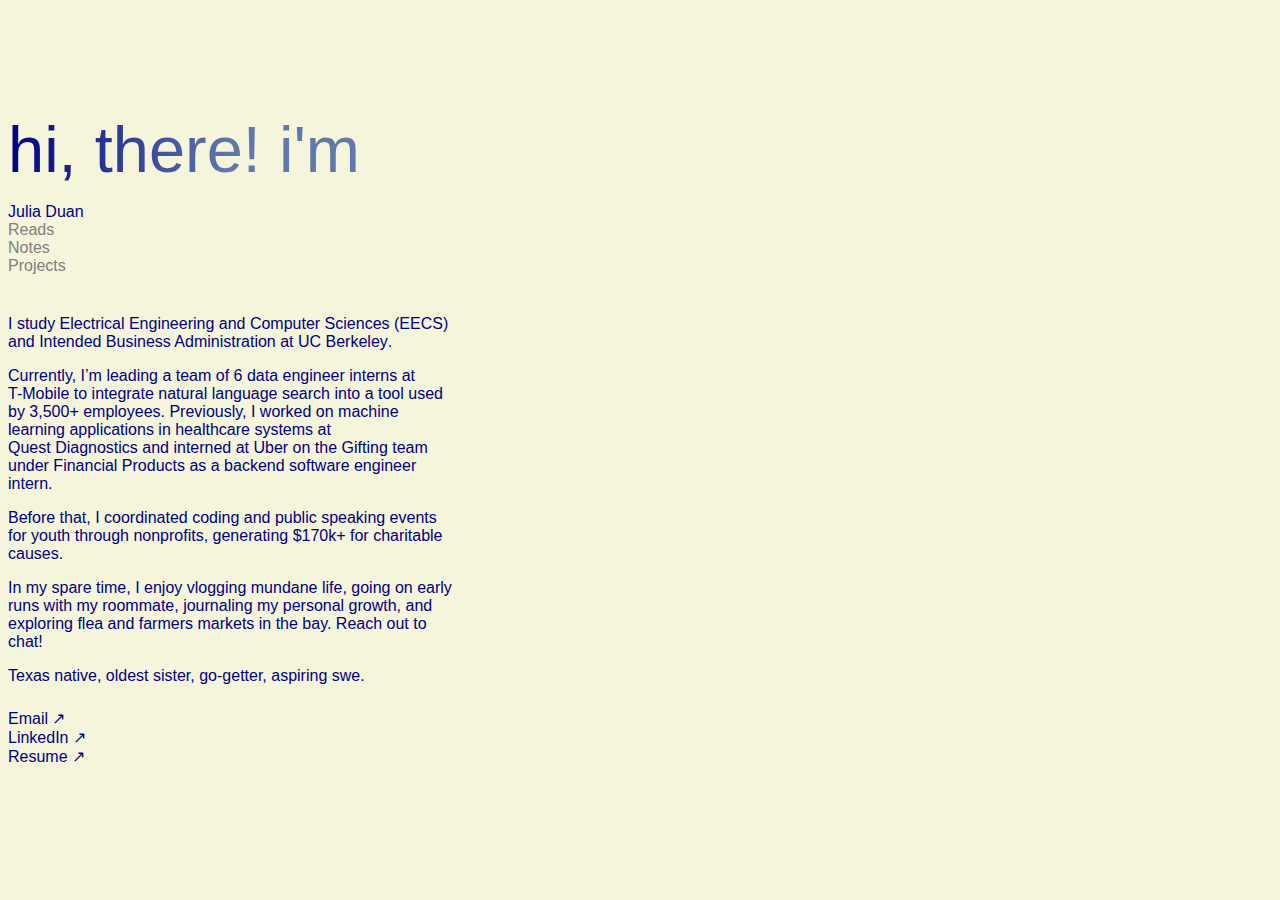
<file: index.html>
<!DOCTYPE html>
<html lang="en">
<head>
    <meta charset="UTF-8">
    <meta name="viewport" content="width=device-width, initial-scale=1.0">
    <title>Julia Duan</title>
    <meta name="viewport" content="width=device-width, initial-scale=1.0">
    <link href="https://cdn.jsdelivr.net/npm/bootstrap@5.3.2/dist/css/bootstrap.min.css" rel="stylesheet" integrity="sha384-T3c6CoIi6uLrA9TneNEoa7RxnatzjcDSCmG1MXxSR1GAsXEV/Dwwykc2MPK8M2HN" crossorigin="anonymous">
    <link rel="stylesheet" href="site.css" type="text/css">
</head>
<body class="container">
    <header>
        <div class="gradient-title display-4 fw-bolder">hi, there! i'm</div>
        <nav class="row fw-bolder">
            <div class="col text-start"><a href="index.html">Julia Duan</a></div>
            <div class="col text-center"><a href="reads.html" class="hover">Reads</a></div>
            <div class="col text-center"><a href="notes.html" class="hover">Notes</a></div>
            <div class="col text-end"><a href="projects.html" class="hover">Projects</a></div>
        </nav>
    </header>
    <main class="small">
        <div>
            <p>I study Electrical Engineering and Computer Sciences (EECS) and Intended Business Administration at <a href="https://engineering.berkeley.edu/" class="hover fw-bolder" target="_blank">UC Berkeley</a>.</p>
            <p>Currently, I’m leading a team of 6 data engineer interns at <a href="https://www.t-mobile.com/" class="hover fw-bolder" target="_blank">T-Mobile</a> to integrate natural language search into a tool used by 3,500+ employees.
                Previously, I worked on machine learning applications in healthcare systems at <a href="https://www.questdiagnostics.com/" class="hover fw-bolder" target="_blank">Quest Diagnostics</a> and
                interned at <a href="https://www.uber.com/" class="hover fw-bolder" target="_blank">Uber</a> on the Gifting team under Financial Products as a backend software engineer intern.</p>
            <p>Before that, I coordinated <a href="https://fortworthreport.org/2022/08/02/loading-the-future-two-senior-girls-start-coding-program-for-north-texas-students/" class="hover fw-bolder" target="_blank">coding</a> and <a href="https://www.bethelightyouth.org/" class="hover fw-bolder" target="_blank">public speaking</a> events for youth through nonprofits, generating $170k+ for charitable causes.</p>
            <p>In my spare time, I enjoy vlogging mundane life, going on early runs with my roommate, journaling my personal growth, and exploring flea and farmers markets in the bay. Reach out to chat!</p>
            <p>Texas native, oldest sister, go-getter, aspiring swe.</p>
        </div>
    </main>
    <footer class="text-center"> <!--review-->
        <nav class="row fw-bolder">
            <div class="col text-start"><a href="mailto: juliaduan@berkeley.edu" class="hover">Email ↗</a></div>
            <div class="col text-center"><a href="https://www.linkedin.com/in/julia-duan-000a891bb/" class="hover" target="_blank">LinkedIn ↗</a></div>
            <div class="col text-end"><a href="https://drive.google.com/file/d/1aeH0Bd5tT3vXgPD-IQNUHq6Z9VsoWNG0/view?usp=sharing" class="hover" target="_blank">Resume ↗</a></div>
        </nav>
    </footer>
    <script src="https://cdn.jsdelivr.net/npm/bootstrap@5.3.2/dist/js/bootstrap.bundle.min.js" integrity="sha384-C6RzsynM9kWDrMNeT87bh95OGNyZPhcTNXj1NW7RuBCsyN/o0jlpcV8Qyq46cDfL" crossorigin="anonymous"></script>
</body>
</html>
</file>
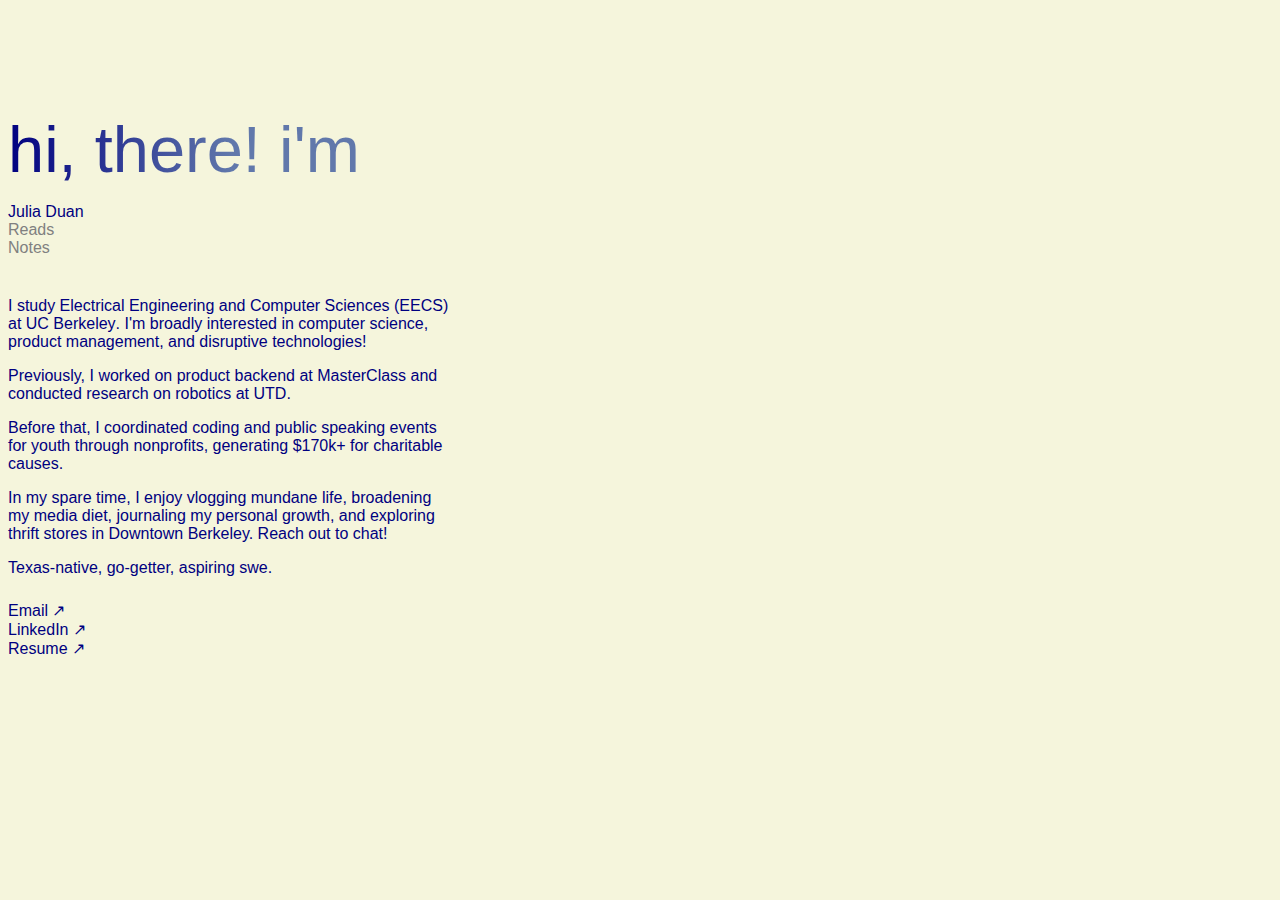
<file: homepage.html>
<!DOCTYPE html>
<html lang="en">
<head>
    <meta charset="UTF-8">
    <meta name="viewport" content="width=device-width, initial-scale=1.0">
    <title>Julia Duan</title>
    <meta name="viewport" content="width=device-width, initial-scale=1.0">
    <link href="https://cdn.jsdelivr.net/npm/bootstrap@5.3.2/dist/css/bootstrap.min.css" rel="stylesheet" integrity="sha384-T3c6CoIi6uLrA9TneNEoa7RxnatzjcDSCmG1MXxSR1GAsXEV/Dwwykc2MPK8M2HN" crossorigin="anonymous">
    <link rel="stylesheet" href="site.css" type="text/css">
</head>
<body class="container">
    <header>
        <div class="gradient-title display-4 fw-bolder">hi, there! i'm</div>
        <nav class="row fw-bolder">
            <div class="col text-start"><a href="homepage.html">Julia Duan</a></div>
            <div class="col text-center"><a href="reads.html" class="hover">Reads</a></div>
            <div class="col text-end"><a href="notes.html" class="hover">Notes</a></div>
            <!--<div class="col text-end"><a href="press.html" class="hover">Press</a></div>-->
        </nav>
    </header>
    <main class="small">
        <div>
            <p>I study Electrical Engineering and Computer Sciences (EECS) at <a href="https://engineering.berkeley.edu/" class="hover fw-bolder" target="_blank">UC Berkeley</a>. I'm broadly interested in computer science, product management, and disruptive technologies!</p>
            <p>Previously, I worked on product backend at <a href="https://www.masterclass.com/" class="hover fw-bolder" target="_blank">MasterClass</a> and conducted research on robotics at <a href="https://www.utdallas.edu/" class="hover fw-bolder" target="_blank">UTD</a>.</p>
            <p>Before that, I coordinated <a href="https://thefutureofcode.wixsite.com/t-f-c" class="hover fw-bolder" target="_blank">coding</a> and <a href="https://www.bethelightyouth.org/" class="hover fw-bolder" target="_blank">public speaking</a> events for youth through nonprofits, generating $170k+ for charitable causes.</p>
            <p>In my spare time, I enjoy vlogging mundane life, broadening my media diet, journaling my personal growth, and exploring thrift stores in Downtown Berkeley. Reach out to chat!</p>
            <p>Texas-native, go-getter, aspiring swe.</p>
        </div>
    </main>
    <footer class="text-center"> <!--review-->
        <nav class="row fw-bolder">
            <div class="col text-start"><a href="mailto: juliaduan@berkeley.edu" class="hover">Email ↗</a></div>
            <div class="col text-center"><a href="https://www.linkedin.com/in/julia-duan-000a891bb/" class="hover" target="_blank">LinkedIn ↗</a></div>
            <div class="col text-end"><a href="https://github.com/julia-duan/resume/blob/main/Julia-Duan-Resume.pdf" class="hover" target="_blank">Resume ↗</a></div>
        </nav>
    </footer>
    <script src="https://cdn.jsdelivr.net/npm/bootstrap@5.3.2/dist/js/bootstrap.bundle.min.js" integrity="sha384-C6RzsynM9kWDrMNeT87bh95OGNyZPhcTNXj1NW7RuBCsyN/o0jlpcV8Qyq46cDfL" crossorigin="anonymous"></script>
</body>
</html>
</file>
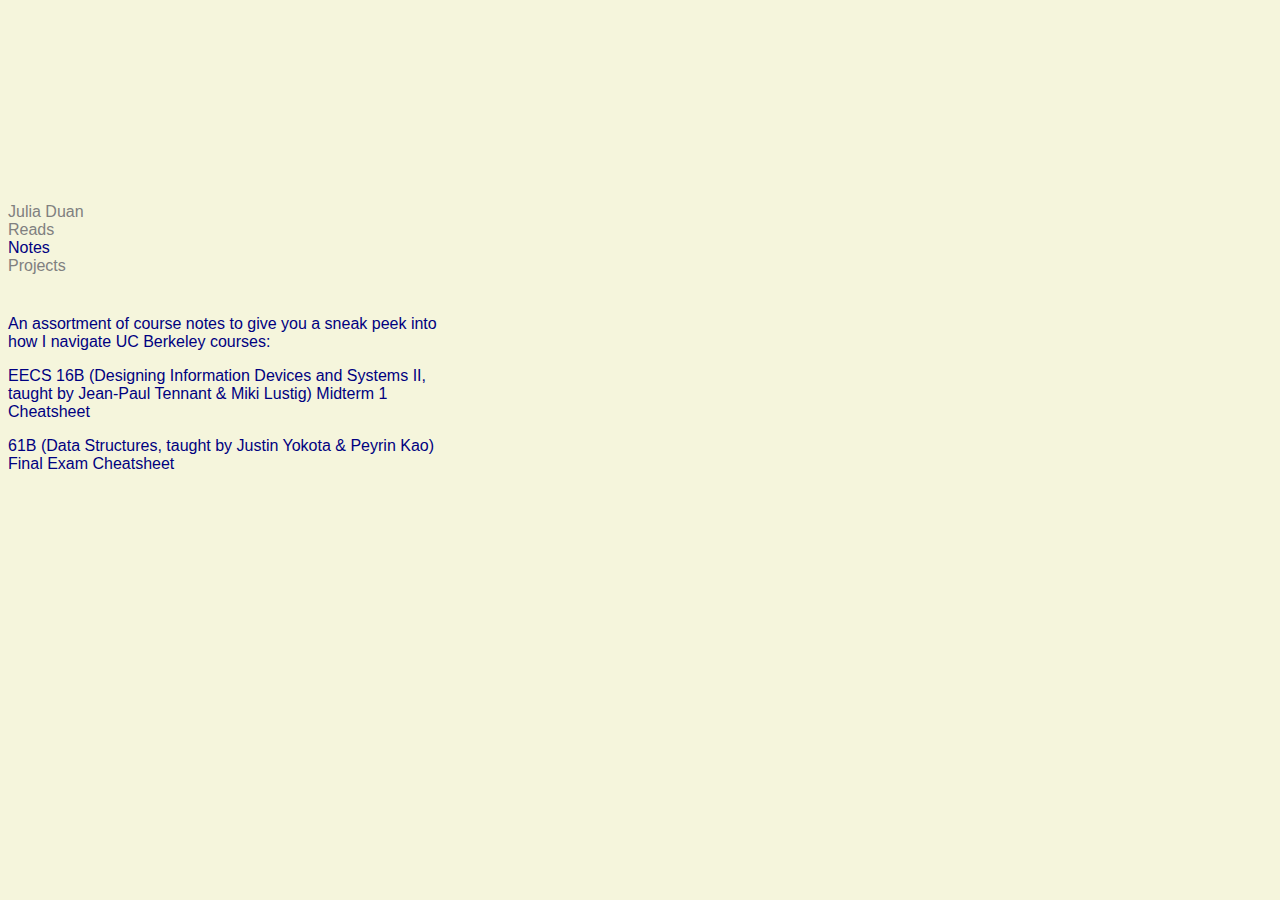
<file: notes.html>
<!DOCTYPE html>
<html lang="en">
<head>
    <meta charset="UTF-8">
    <meta name="viewport" content="width=device-width, initial-scale=1.0">
    <title>Julia Duan</title>
    <meta name="viewport" content="width=device-width, initial-scale=1.0">
    <link href="https://cdn.jsdelivr.net/npm/bootstrap@5.3.2/dist/css/bootstrap.min.css" rel="stylesheet" integrity="sha384-T3c6CoIi6uLrA9TneNEoa7RxnatzjcDSCmG1MXxSR1GAsXEV/Dwwykc2MPK8M2HN" crossorigin="anonymous">
    <link rel="stylesheet" href="site.css" type="text/css">
    <style>
        .gradient-title {
            visibility: hidden;
        }
    </style>
</head>
<body class="container">
    <header>
        <div class="gradient-title display-4 fw-bold">hi, there! i'm</div>
        <nav class="row fw-bolder">
            <div class="col text-start"><a href="index.html" class="hover">Julia Duan</a></div>
            <div class="col text-center"><a href="reads.html" class="hover">Reads</a></div>
            <div class="col text-center"><a href="notes.html">Notes</a></div>
            <div class="col text-end"><a href="projects.html" class="hover">Projects</a></div>
        </nav>
    </header>
    <main class="small">
        <div>
            <p>An assortment of course notes to give you a sneak peek into how I navigate UC Berkeley courses:</p>
            <p><a href="https://drive.google.com/file/d/1JjOHgsmzsIz2LJULQ4aLic7a0BcgbtTY/view?usp=sharing" class="hover fw-bolder" target="_blank">
                EECS 16B (Designing Information Devices and Systems II, taught by Jean-Paul Tennant & Miki Lustig) Midterm 1 Cheatsheet</a></p>
            <p><a href="https://drive.google.com/file/d/11gMD8KKpcz5wHXyp8OnOROL4gLs3wDiI/view?usp=sharing" class="hover fw-bolder" target="_blank">
                61B (Data Structures, taught by Justin Yokota & Peyrin Kao) Final Exam Cheatsheet</a></p>
        </div>
    </main>
    <script src="https://cdn.jsdelivr.net/npm/bootstrap@5.3.2/dist/js/bootstrap.bundle.min.js" integrity="sha384-C6RzsynM9kWDrMNeT87bh95OGNyZPhcTNXj1NW7RuBCsyN/o0jlpcV8Qyq46cDfL" crossorigin="anonymous"></script>
</body>
</html>
</file>
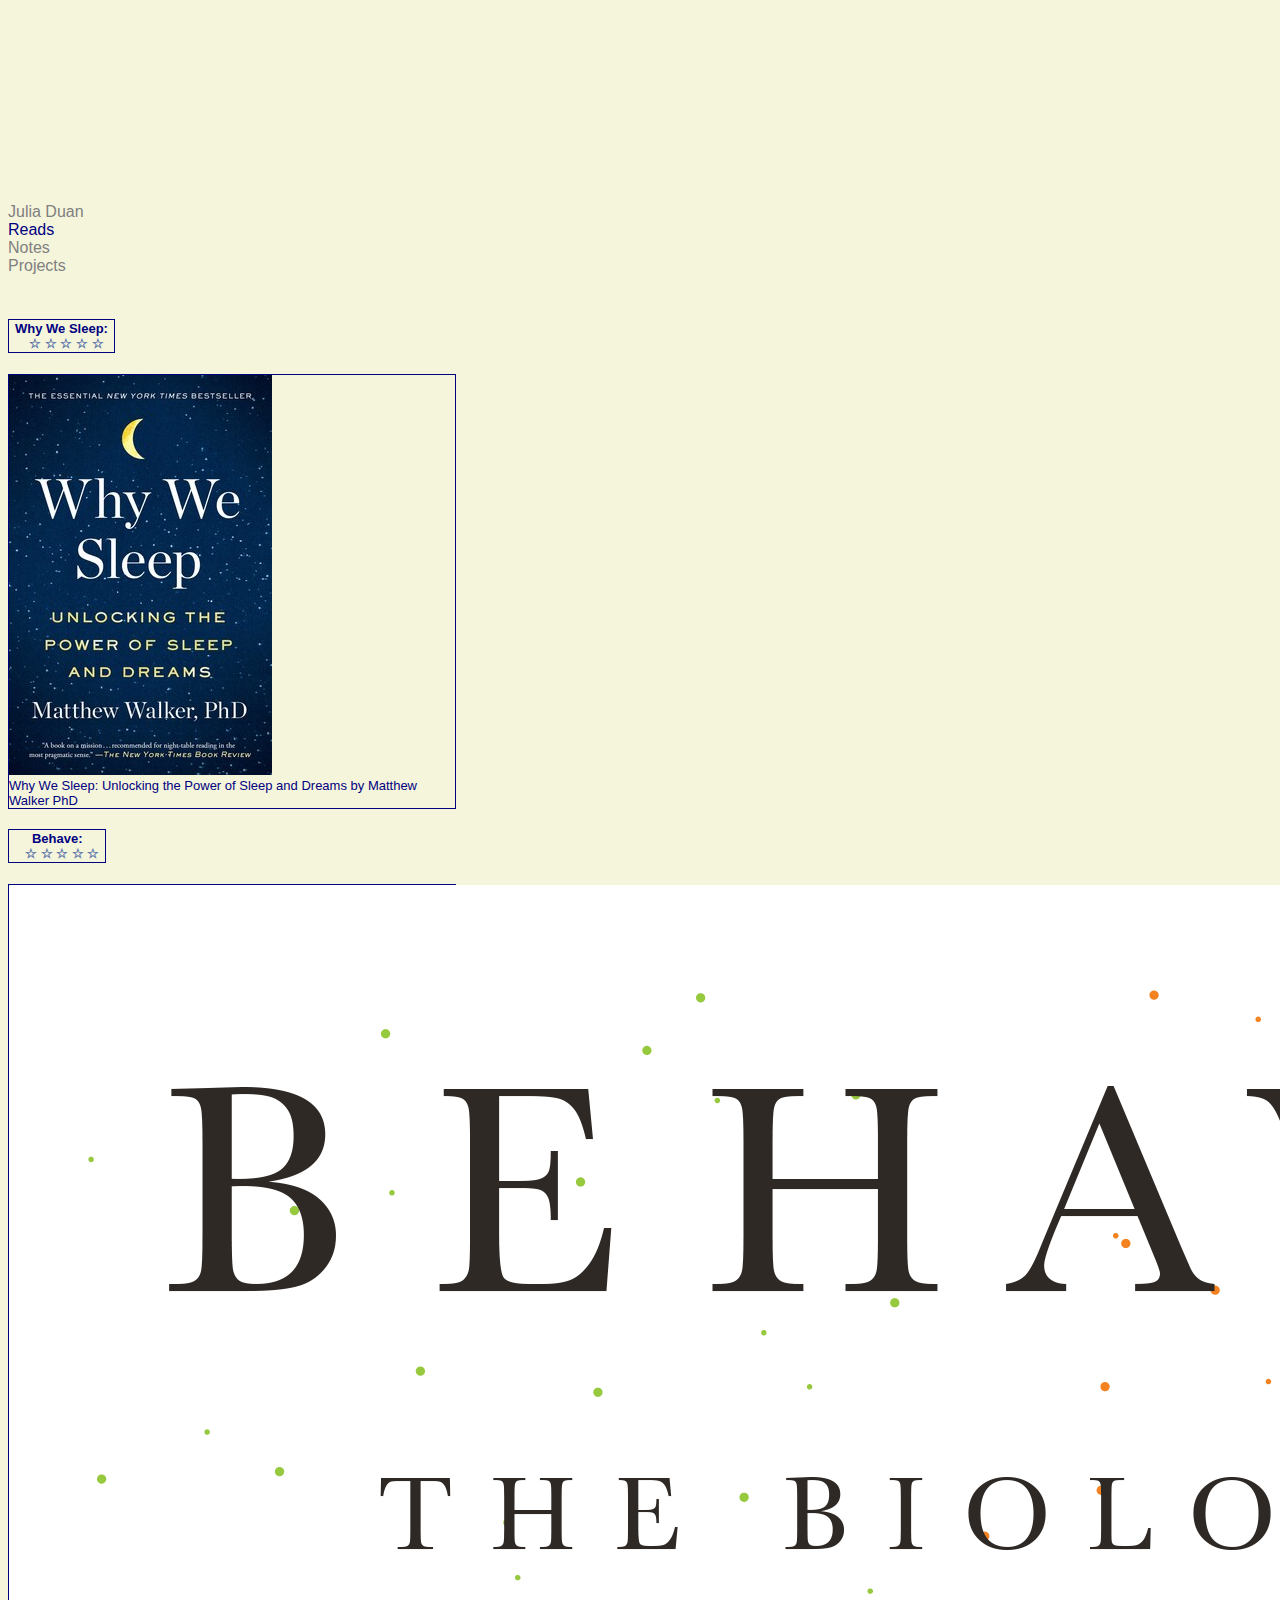
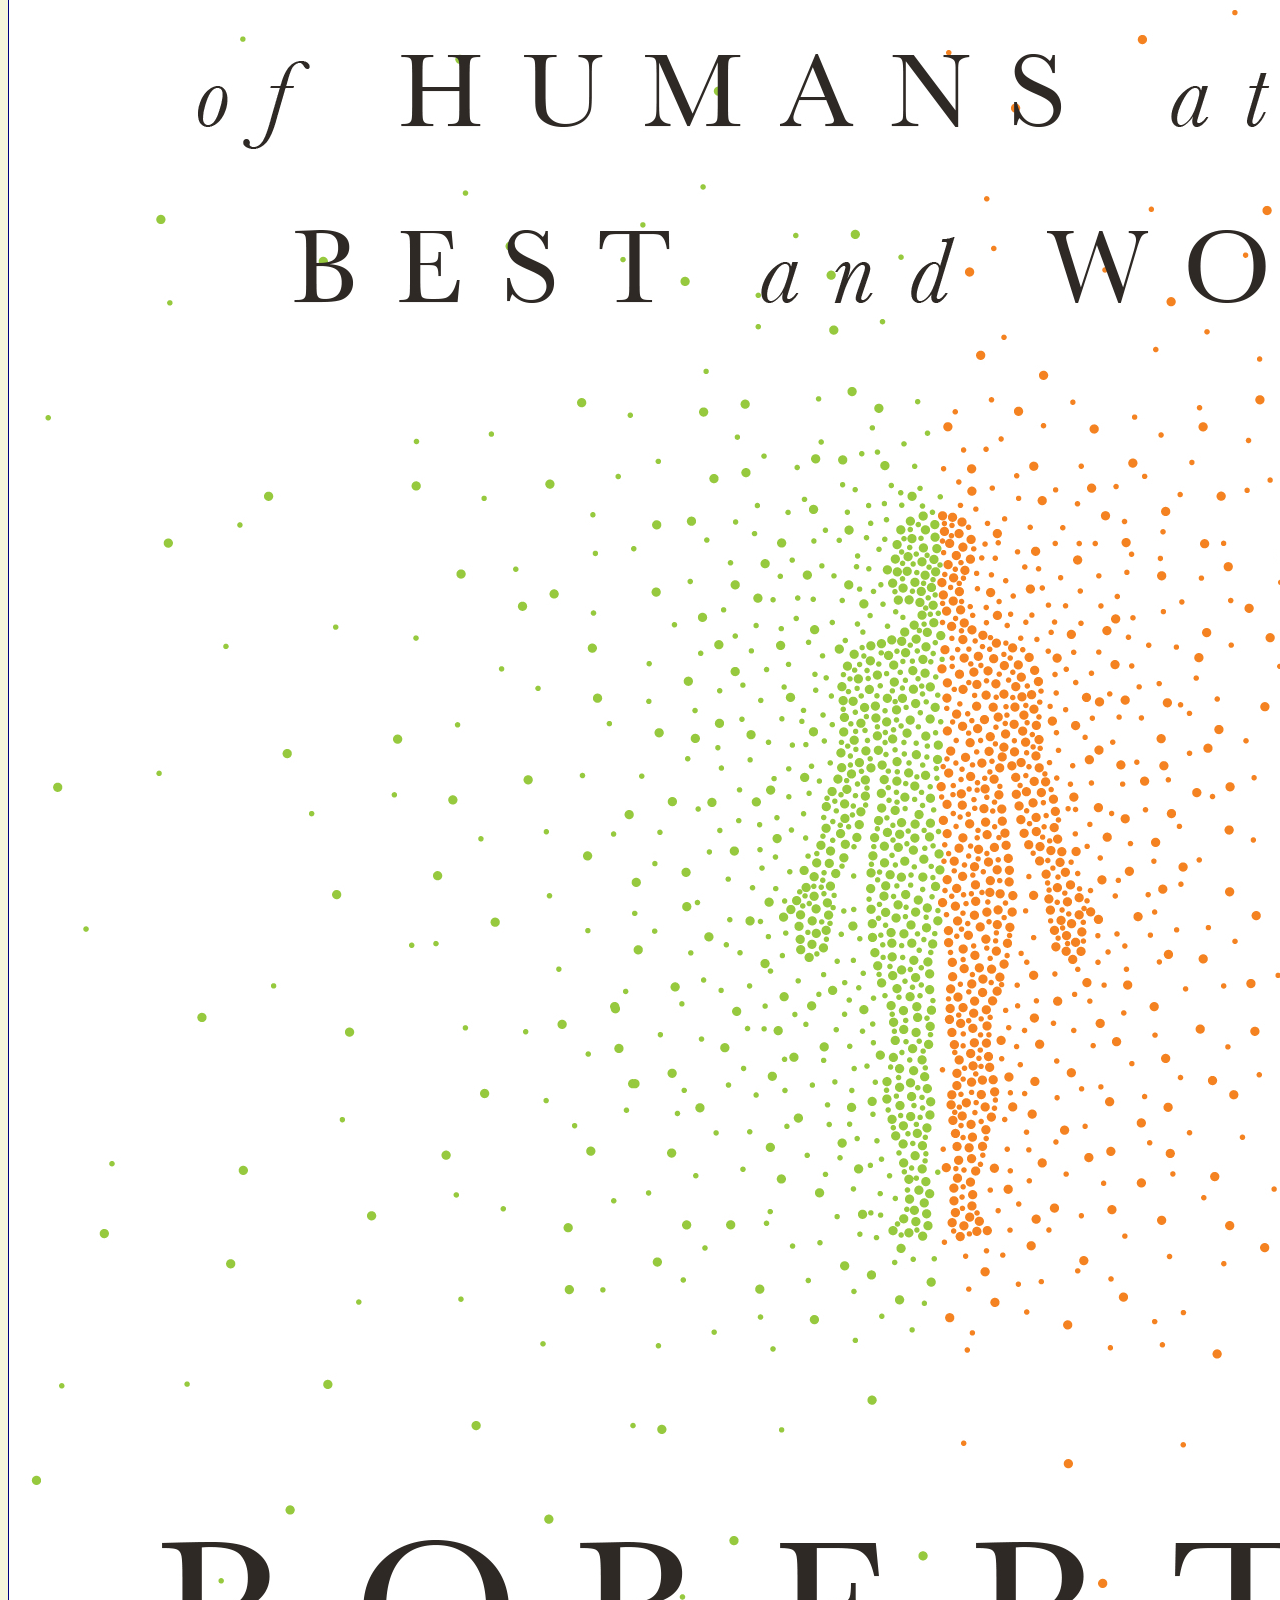
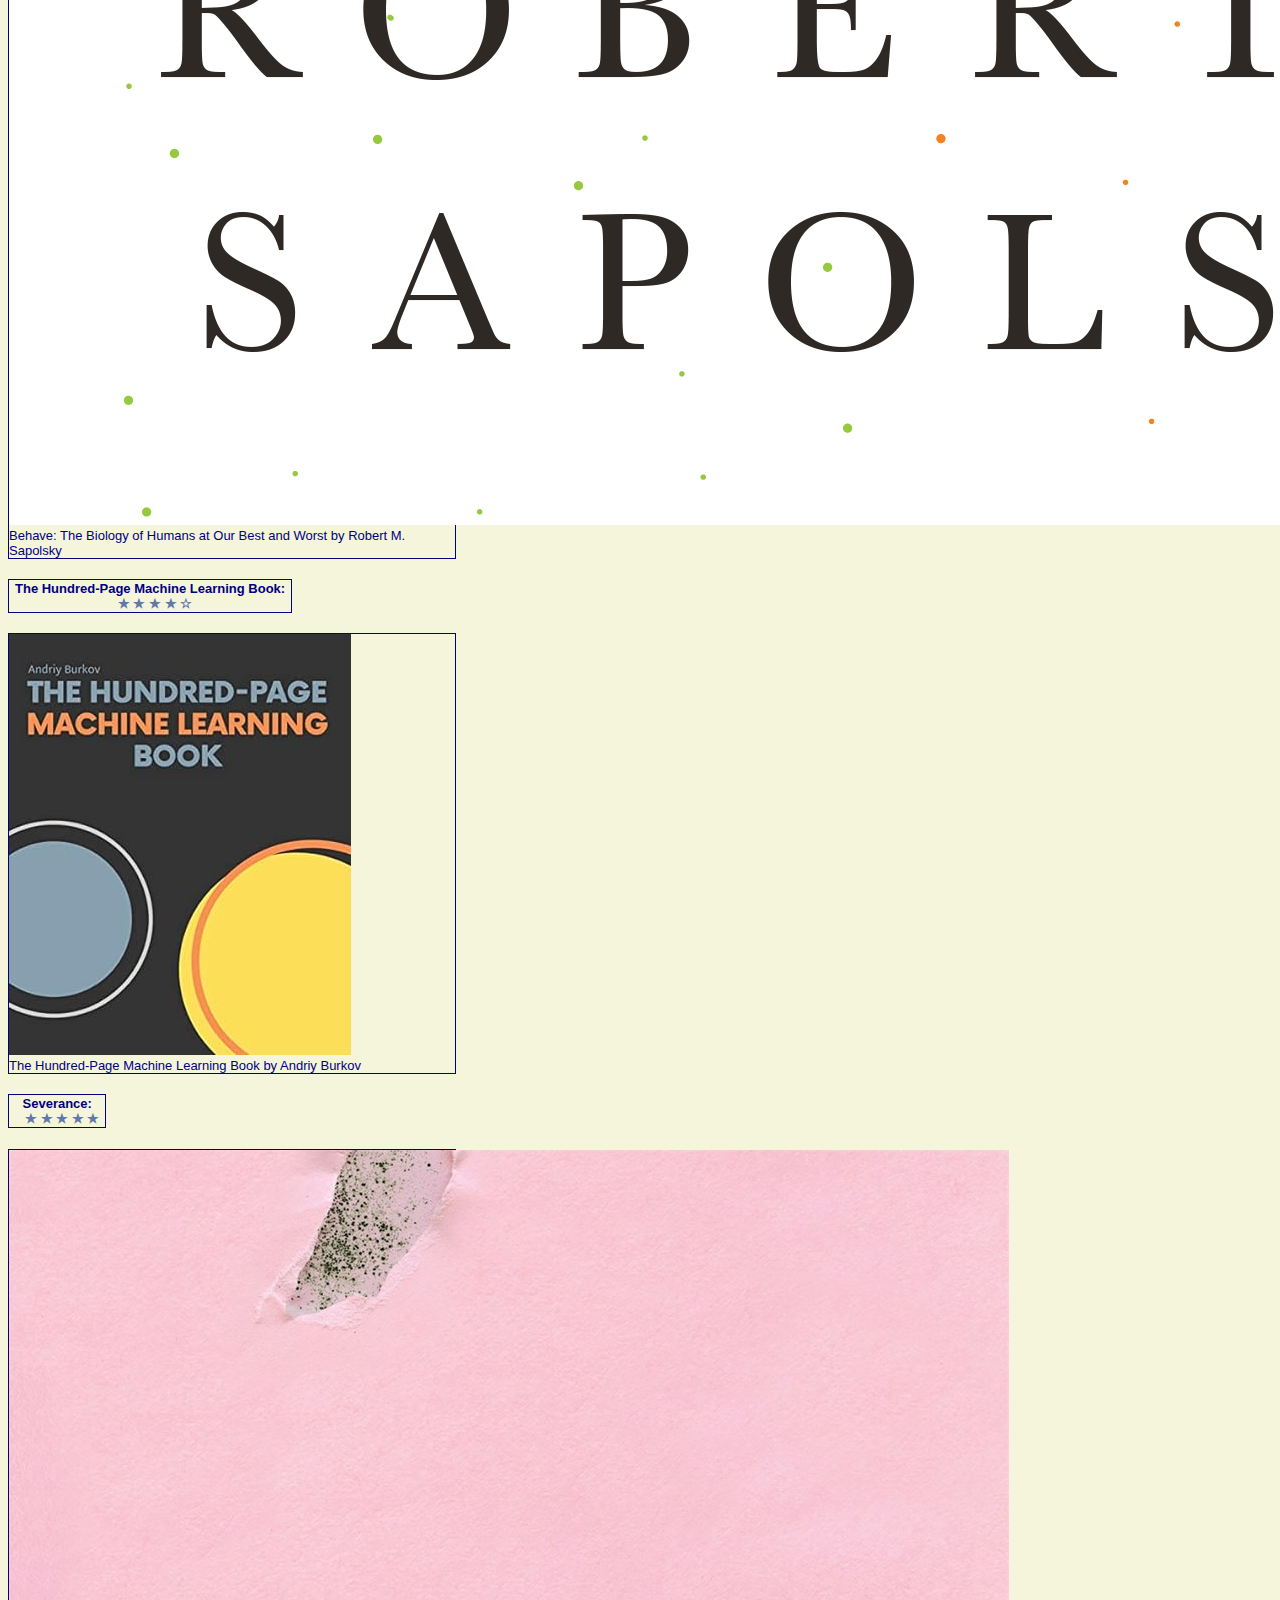
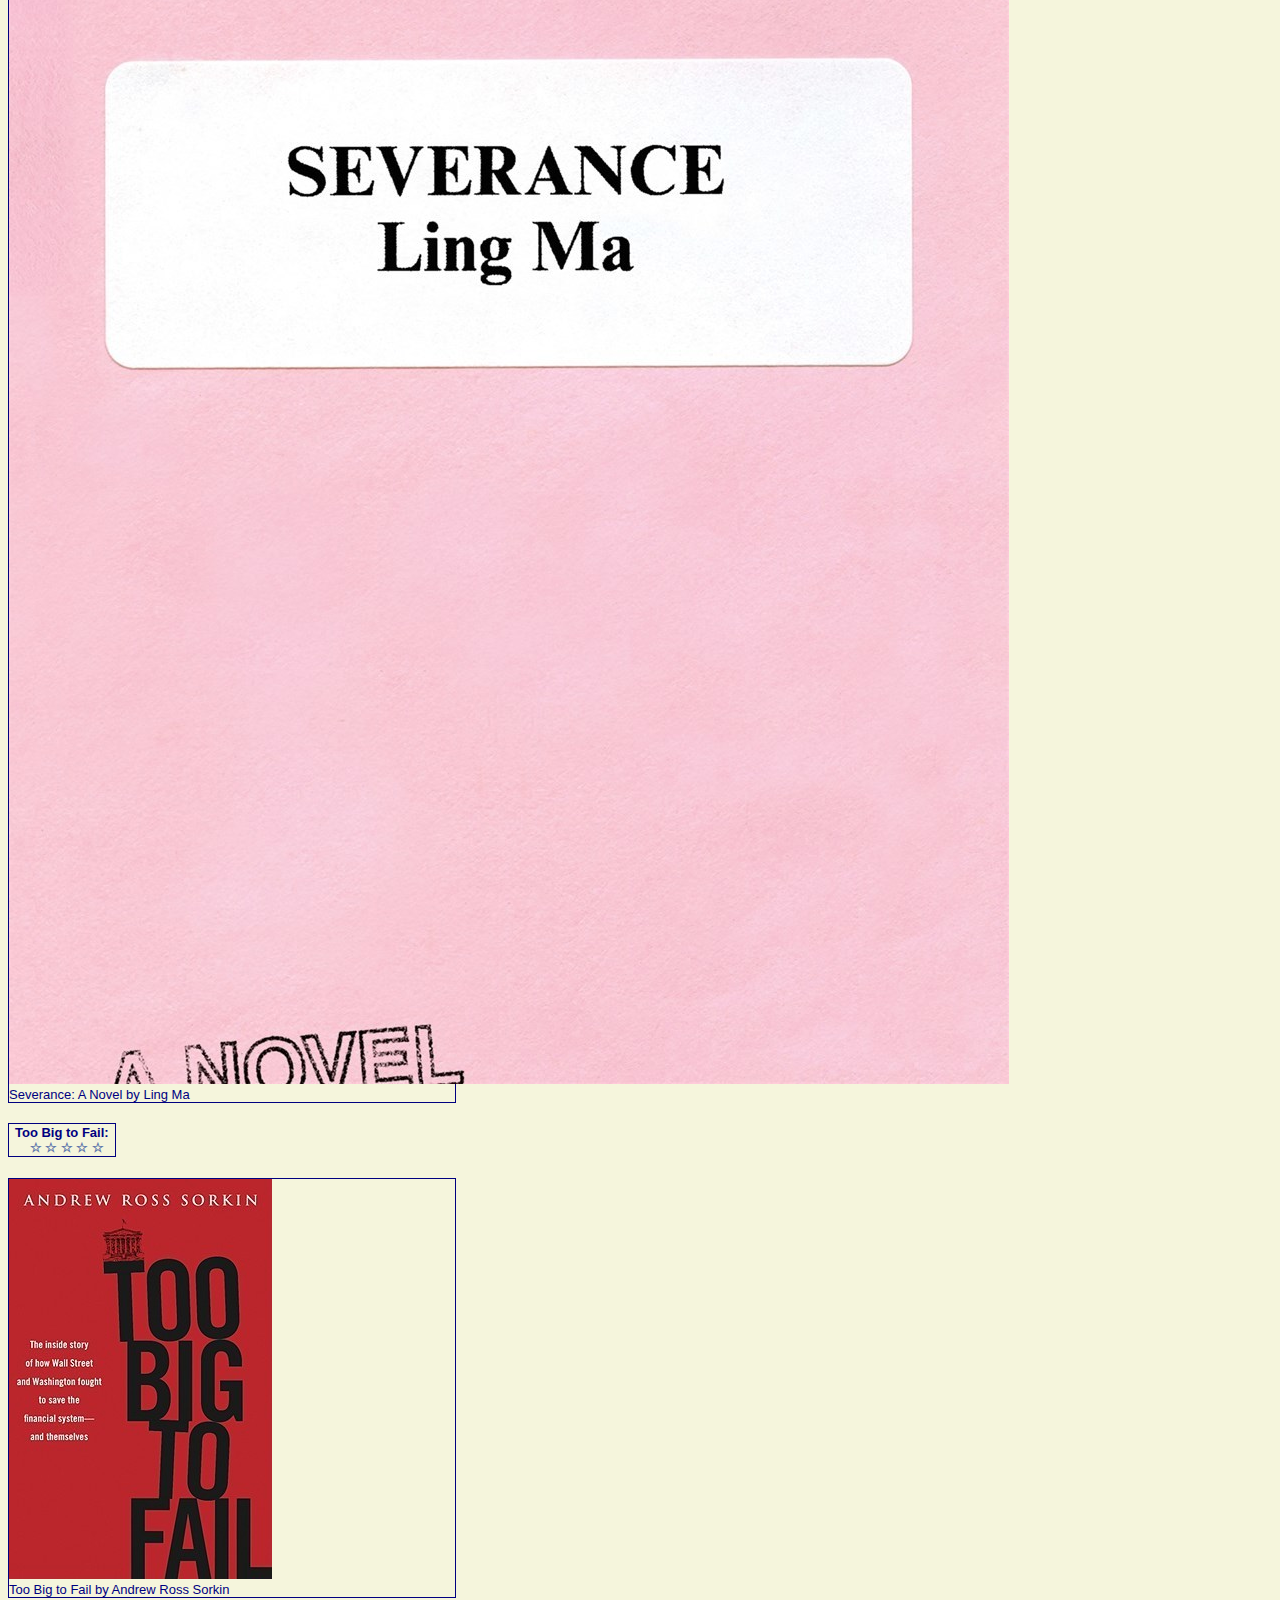
<file: reads.html>
<!DOCTYPE html>
<html lang="en">
<head>
    <meta charset="UTF-8">
    <meta name="viewport" content="width=device-width, initial-scale=1.0">
    <title>Julia Duan</title>
    <meta name="viewport" content="width=device-width, initial-scale=1.0">
    <link href="https://cdn.jsdelivr.net/npm/bootstrap@5.3.2/dist/css/bootstrap.min.css" rel="stylesheet" integrity="sha384-T3c6CoIi6uLrA9TneNEoa7RxnatzjcDSCmG1MXxSR1GAsXEV/Dwwykc2MPK8M2HN" crossorigin="anonymous">
    <link rel="stylesheet" href="site.css" type="text/css">
    <style>
        .gradient-title {
            visibility: hidden;
        }

        .accordion-button, .accordion-body {
            color: navy;
            font-size: small;
            background-color: beige;
            border: 1px solid navy;
        }

        .accordion-button {
            font-weight: bold;
        }

        .accordion-button:not(.collapsed) {
            background-color: navy;
            color: beige !important;
        }

        .accordion-button div {
            margin-left: 10px; /* Adjust the margin as needed */
            color: rgb(97, 120, 171);
        }
    </style>
</head>
<body class="container">
    <header>
        <div class="gradient-title display-4 fw-bold">hi, there! i'm</div>
        <nav class="row fw-bolder">
            <div class="col text-start"><a href="index.html" class="hover">Julia Duan</a></div>
            <div class="col text-center"><a href="reads.html">Reads</a></div>
            <div class="col text-center"><a href="notes.html" class="hover">Notes</a></div>
            <div class="col text-end"><a href="projects.html" class="hover">Projects</a></div>
        </nav>
    </header>
    <main class="small">
        <div class="accordion">
<!--             <div class="accordion-item">
              <h2 class="accordion-header">
                <button class="accordion-button collapsed" type="button" data-bs-toggle="collapse" data-bs-target="#collapseOne" aria-expanded="true" aria-controls="collapseOne">
                    System Design Interview:
                    <div>&#9733 &#9733 &#9733 &#9733 &#9734 </div>             
                </button>
              </h2>
              <div id="collapseOne" class="accordion-collapse collapse" data-bs-parent="#accordionExample">
                <div class="accordion-body">
                    <div class="row">
                        <div class="col-3"><img src="images/systemd.jpeg" alt="System Design Interview – An insider's guide by Alex Xu" class="img-fluid"></div>
                        <div class="col">System Design Interview – An insider's guide by Alex Xu</div>
                    </div>
                </div>
            </div> -->
            <div class="accordion-item">
              <h2 class="accordion-header">
                <button class="accordion-button collapsed" type="button" data-bs-toggle="collapse" data-bs-target="#collapseTwo" aria-expanded="false" aria-controls="collapseTwo">
                    Why We Sleep:
                    <div>&#9734 &#9734 &#9734 &#9734 &#9734 </div> 
                </button>
              </h2>
              <div id="collapseTwo" class="accordion-collapse collapse" data-bs-parent="#accordionExample">
                <div class="accordion-body">
                    <div class="row">
                        <div class="col-3"><img src="images/why.jpeg" alt="Why We Sleep: Unlocking the Power of Sleep and Dreams by Matthew Walker PhD" class="img-fluid"></div>
                        <div class="col">Why We Sleep: Unlocking the Power of Sleep and Dreams by Matthew Walker PhD</div>
                    </div>
                </div>
              </div>
            </div>
            <div class="accordion-item">
              <h2 class="accordion-header">
                <button class="accordion-button collapsed" type="button" data-bs-toggle="collapse" data-bs-target="#collapseThree" aria-expanded="false" aria-controls="collapseThree">
                    Behave:
                    <div>&#9734 &#9734 &#9734 &#9734 &#9734 </div> 
                </button>
              </h2>
              <div id="collapseThree" class="accordion-collapse collapse" data-bs-parent="#accordionExample">
                <div class="accordion-body">
                    <div class="row">
                        <div class="col-3"><img src="images/behave.jpeg" alt="Behave: The Biology of Humans at Our Best and Worst by Robert M. Sapolsky" class="img-fluid"></div>
                        <div class="col">Behave: The Biology of Humans at Our Best and Worst by Robert M. Sapolsky</div>
                    </div>
              </div>
            </div>
            <div class="accordion-item">
                <h2 class="accordion-header">
                  <button class="accordion-button collapsed" type="button" data-bs-toggle="collapse" data-bs-target="#collapseFour" aria-expanded="false" aria-controls="collapseFour">
                        The Hundred-Page Machine Learning Book:
                      <div>&#9733 &#9733 &#9733 &#9733 &#9734 </div> 
                  </button>
                </h2>
                <div id="collapseFour" class="accordion-collapse collapse" data-bs-parent="#accordionExample">
                  <div class="accordion-body">
                    <div class="row">
                        <div class="col-3"><img src="images/machine.jpeg" alt="The Hundred-Page Machine Learning Book by Andriy Burkov" class="img-fluid"></div>
                        <div class="col">The Hundred-Page Machine Learning Book by Andriy Burkov</div>
                    </div>
                </div>
            </div>
            <div class="accordion-item">
                <h2 class="accordion-header">
                  <button class="accordion-button collapsed" type="button" data-bs-toggle="collapse" data-bs-target="#collapseFive" aria-expanded="false" aria-controls="collapseFive">
                    Severance:
                      <div>&#9733 &#9733 &#9733 &#9733 &#9733 </div> 
                  </button>
                </h2>
                <div id="collapseFive" class="accordion-collapse collapse" data-bs-parent="#accordionExample">
                  <div class="accordion-body">
                    <div class="row">
                        <div class="col-3"><img src="images/severance.jpeg" alt="Severance: A Novel by Ling Ma" class="img-fluid"></div>
                        <div class="col">Severance: A Novel by Ling Ma</div>
                    </div>
                </div>
            </div>
            <div class="accordion-item">
                <h2 class="accordion-header">
                  <button class="accordion-button collapsed" type="button" data-bs-toggle="collapse" data-bs-target="#collapseSix" aria-expanded="false" aria-controls="collapseSix">
                    Too Big to Fail:
                      <div>&#9734 &#9734 &#9734 &#9734 &#9734 </div> 
                  </button>
                </h2>
                <div id="collapseSix" class="accordion-collapse collapse" data-bs-parent="#accordionExample">
                  <div class="accordion-body">
                    <div class="row">
                        <div class="col-3"><img src="images/toobig.jpeg" alt="Too Big to Fai by Andrew Ross Sorkin" class="img-fluid"></div>
                        <div class="col">Too Big to Fail by Andrew Ross Sorkin</div>
                    </div>
                </div>
            </div>
              
          </div>
    </main>
    <script src="https://cdn.jsdelivr.net/npm/bootstrap@5.3.2/dist/js/bootstrap.bundle.min.js" integrity="sha384-C6RzsynM9kWDrMNeT87bh95OGNyZPhcTNXj1NW7RuBCsyN/o0jlpcV8Qyq46cDfL" crossorigin="anonymous"></script>
</body>
</html>
</file>
<file: site.css>
body {
    background-color: beige;
    color: navy;
    font-family: 'Segoe UI', Roboto, Oxygen, Ubuntu, Cantarell, 'Open Sans', 'Helvetica Neue', sans-serif;
    font-weight: 500;
}

.gradient-title {
    background-image: linear-gradient(to right, navy, rgb(97, 120, 171), rgb(97, 120, 171));
    -webkit-background-clip: text;
    color: transparent;
    transition: font-size 0.3s ease;
    margin-bottom: 1rem;
    font-size: 2.7rem;
}

.hover {
    position: relative;
    color: grey;
}

.small .hover, footer .hover {
    position: relative;
    color: navy;
}

.hover::before {
    content: "";
    position: absolute;
    bottom: 0;
    left: 50%;
    transform: translateX(-50%);
    width: 0;
    height: 2px;
    background-color: rgb(97, 120, 171);
    transition: width 0.3s ease, left 0.3s ease;
}

.hover:hover::before {
    width: 100%;
}

.hover:hover {
    color: rgb(97, 120, 171);
}

.container {
    width: 80%;
    margin-top: 7em;
    display: flex;
    flex-direction: column;
    justify-content: center;
}

header {
    margin-bottom: 1.5em;
}

footer {
    margin-top: 0.5em;
}

@media only screen and (max-width: 430px) {
    header, footer {
        font-size: small;
    }

    main {
        font-size: x-small !important;
    }
}

@media only screen and (min-width: 620px) {
    .container {
        width: 65%;
    }

    .gradient-title {
        font-size: 65px;
    }

    .header .cut-size {
        width: 10% !important;
    }
}

@media only screen and (min-width: 768px) {
    .container {
        width: 55%;
    }
}

@media only screen and (min-width: 995px) {
    .container {
        width: 45%;
    }
}

@media only screen and (min-width: 1200px) {
    .container {
        width: 35%;
    }
}

a {
    display: inline-block;
    text-decoration: none;
    color: navy;
}
</file>
